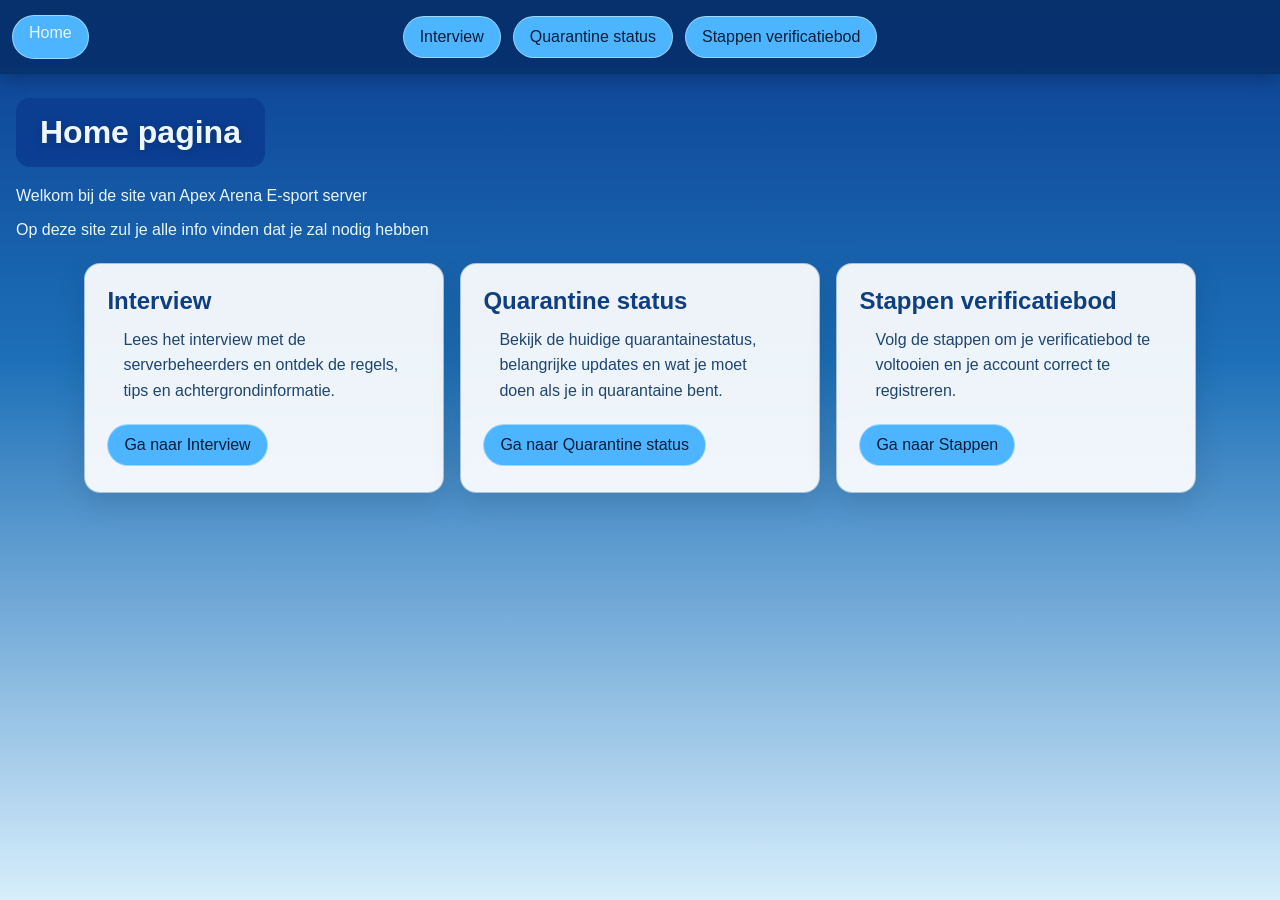
<file: index.html>
<!DOCTYPE html>
<html>
    <head>
        <title>Info Apex Arena E-sport server</title>
        <link rel="stylesheet" href="main.css">
    </head>
    <header>
        <nav id="nav">
            <a class="button image-nav-button" href="index.html">
                <p class="nav-text">Home</p>
            </a>
            <div class="nav-links">
                <a class="button" href="Interview.html">Interview</a>
                <a class="button" href="Quarantine status.html">Quarantine status</a>
                <a class="button" href="Stappen verificatiebod.html">Stappen verificatiebod</a>
            </div>
        </nav>
    </header>
    <body>
        <h1 class="background-color" style="text-align:center;">Home pagina</h1>
        <p>Welkom bij de site van Apex Arena E-sport server</p>
        <p>Op deze site zul je alle info vinden dat je zal nodig hebben</p>

        <section class="page-cards">
            <article class="card">
                <h2>Interview</h2>
                <p>Lees het interview met de serverbeheerders en ontdek de regels, tips en achtergrondinformatie.</p>
                <a class="button card-link" href="Interview.html">Ga naar Interview</a>
            </article>
            <article class="card">
                <h2>Quarantine status</h2>
                <p>Bekijk de huidige quarantainestatus, belangrijke updates en wat je moet doen als je in quarantaine bent.</p>
                <a class="button card-link" href="Quarantine status.html">Ga naar Quarantine status</a>
            </article>
            <article class="card">
                <h2>Stappen verificatiebod</h2>
                <p>Volg de stappen om je verificatiebod te voltooien en je account correct te registreren.</p>
                <a class="button card-link" href="Stappen verificatiebod.html">Ga naar Stappen</a>
            </article>
        </section>
    </body>
</html>
</file>
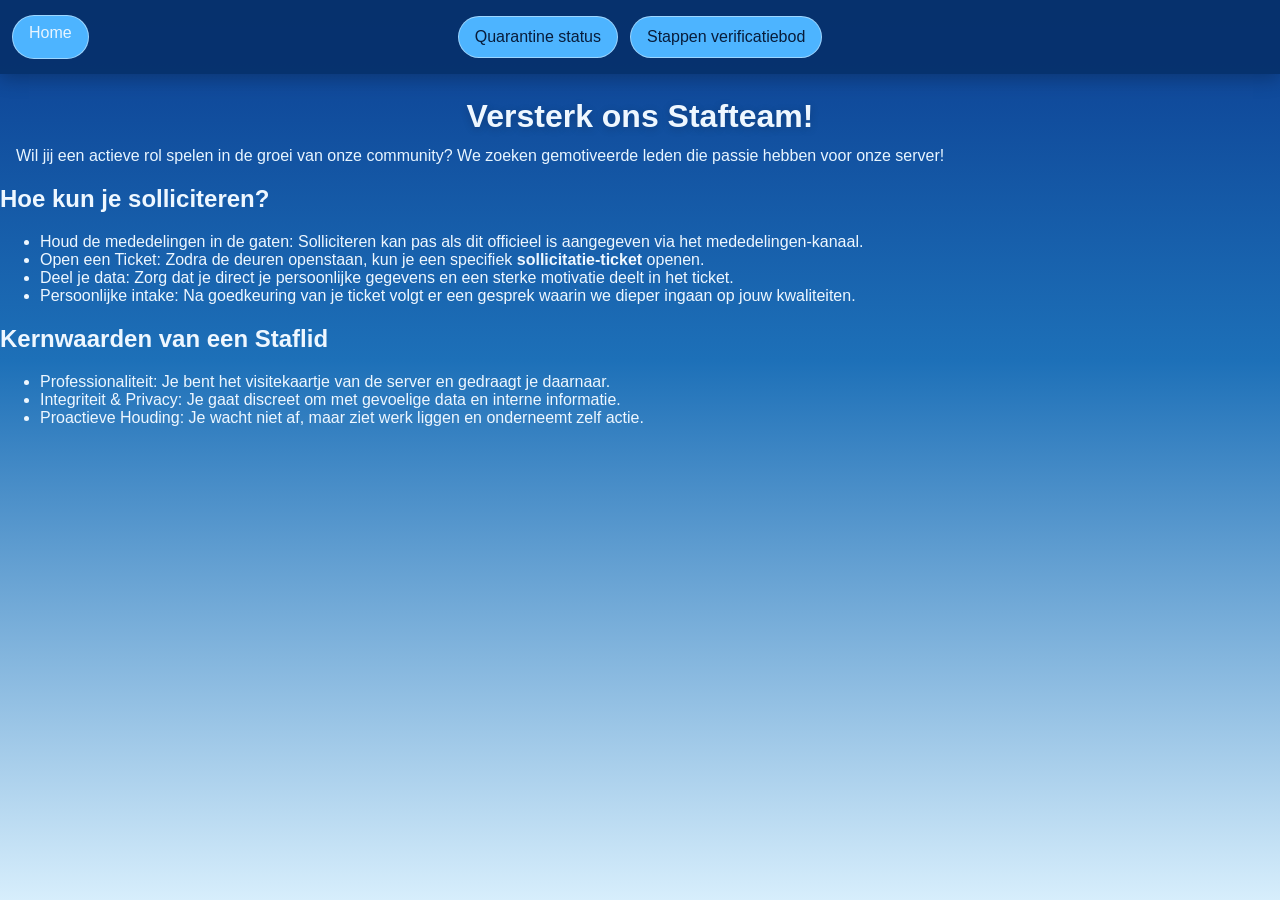
<file: Interview.html>
<!DOCTYPE html>
<html>
    <head>
        <title>Info Apex Arena E-sport server</title>
        <link rel="stylesheet" href="main.css">
    </head>
    <header>
        <nav id="nav">
            <a class="button image-nav-button" href="index.html">
                <p class="nav-text">Home</p>
            </a>
            <div class="nav-links">
                <a class="button" href="Quarantine status.html">Quarantine status</a>
                <a class="button" href="Stappen verificatiebod.html">Stappen verificatiebod</a>
            </div>
        </nav>
    </header>
    <body>

        <div class="section">
            <h1>Versterk ons Stafteam!</h1>
            <p>Wil jij een actieve rol spelen in de groei van onze community? We zoeken gemotiveerde leden die passie hebben voor onze server!</p>

            <h2>Hoe kun je solliciteren?</h2>
            <ul>
                <li><span class="highlight">Houd de mededelingen in de gaten:</span> Solliciteren kan pas als dit officieel is aangegeven via het mededelingen-kanaal.</li>
                <li><span class="highlight">Open een Ticket:</span> Zodra de deuren openstaan, kun je een specifiek <strong>sollicitatie-ticket</strong> openen.</li>
                <li><span class="highlight">Deel je data:</span> Zorg dat je direct je persoonlijke gegevens en een sterke motivatie deelt in het ticket.</li>
                <li><span class="highlight">Persoonlijke intake:</span> Na goedkeuring van je ticket volgt er een gesprek waarin we dieper ingaan op jouw kwaliteiten.</li>
            </ul>

            <h2>Kernwaarden van een Staflid</h2>
            <ul class="value-list">
                <li><span class="highlight">Professionaliteit:</span> Je bent het visitekaartje van de server en gedraagt je daarnaar.</li>
                <li><span class="highlight">Integriteit & Privacy:</span> Je gaat discreet om met gevoelige data en interne informatie.</li>
                <li><span class="highlight">Proactieve Houding:</span> Je wacht niet af, maar ziet werk liggen en onderneemt zelf actie.</li>
            </ul>
        </div>

    </body>
</html>
</file>
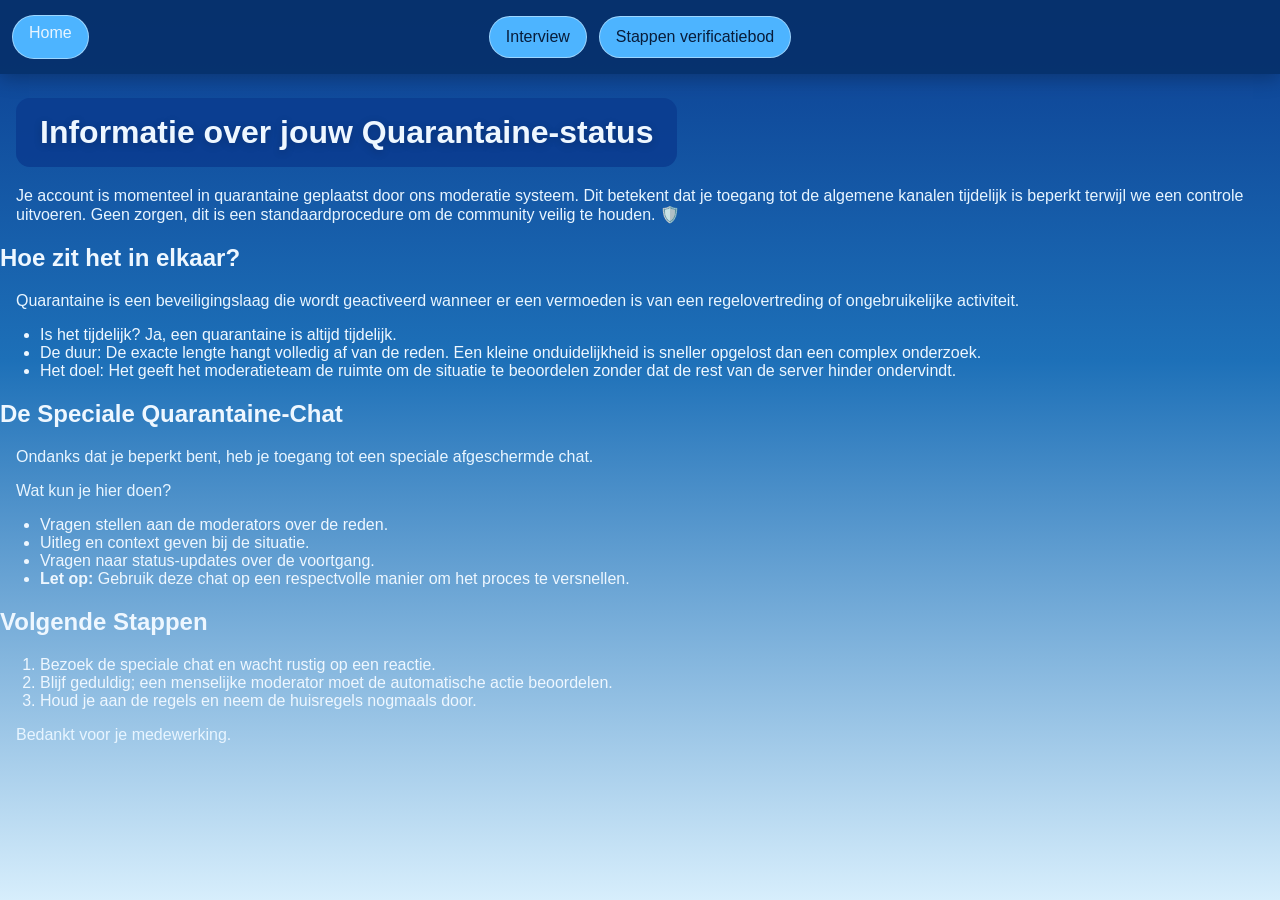
<file: Quarantine status.html>
<!DOCTYPE html>
<html>
    <head>
        <title>Info Apex Arena E-sport server</title>
        <link rel="stylesheet" href="main.css">
    </head>
    <header>
        <nav id="nav">
            <a class="button image-nav-button" href="index.html">
                <p class="nav-text">Home</p>
            </a>
            <div class="nav-links">
                <a class="button" href="Interview.html">Interview</a>
                <a class="button" href="Stappen verificatiebod.html">Stappen verificatiebod</a>
            </div>
        </nav>
    </header>
    <body>

        <div>
            <h1 class="background-color" style="text-align:center;">Informatie over jouw Quarantaine-status</h1>
            <p>Je account is momenteel in quarantaine geplaatst door ons moderatie systeem. Dit betekent dat je toegang tot de algemene kanalen tijdelijk is beperkt terwijl we een controle uitvoeren. Geen zorgen, dit is een standaardprocedure om de community veilig te houden. 🛡️</p>

            <h2>Hoe zit het in elkaar?</h2>
            <p>Quarantaine is een beveiligingslaag die wordt geactiveerd wanneer er een vermoeden is van een regelovertreding of ongebruikelijke activiteit.</p>
            <ul>
                <li><span class="highlight">Is het tijdelijk?</span> Ja, een quarantaine is altijd tijdelijk.</li>
                <li><span class="highlight">De duur:</span> De exacte lengte hangt volledig af van de reden. Een kleine onduidelijkheid is sneller opgelost dan een complex onderzoek.</li>
                <li><span class="highlight">Het doel:</span> Het geeft het moderatieteam de ruimte om de situatie te beoordelen zonder dat de rest van de server hinder ondervindt.</li>
            </ul>

            <h2>De Speciale Quarantaine-Chat</h2>
            <p>Ondanks dat je beperkt bent, heb je toegang tot een speciale afgeschermde chat.</p>
            <p>Wat kun je hier doen?</p>
            <ul>
                <li>Vragen stellen aan de moderators over de reden.</li>
                <li>Uitleg en context geven bij de situatie.</li>
                <li>Vragen naar status-updates over de voortgang.</li>
                <li><strong>Let op:</strong> Gebruik deze chat op een respectvolle manier om het proces te versnellen.</li>
            </ul>

            <h2>Volgende Stappen</h2>
            <ol>
                <li>Bezoek de speciale chat en wacht rustig op een reactie.</li>
                <li>Blijf geduldig; een menselijke moderator moet de automatische actie beoordelen.</li>
                <li>Houd je aan de regels en neem de huisregels nogmaals door.</li>
            </ol>
            
            <p class="footer">Bedankt voor je medewerking.</p>
        </div>

</body>
</html>
</file>
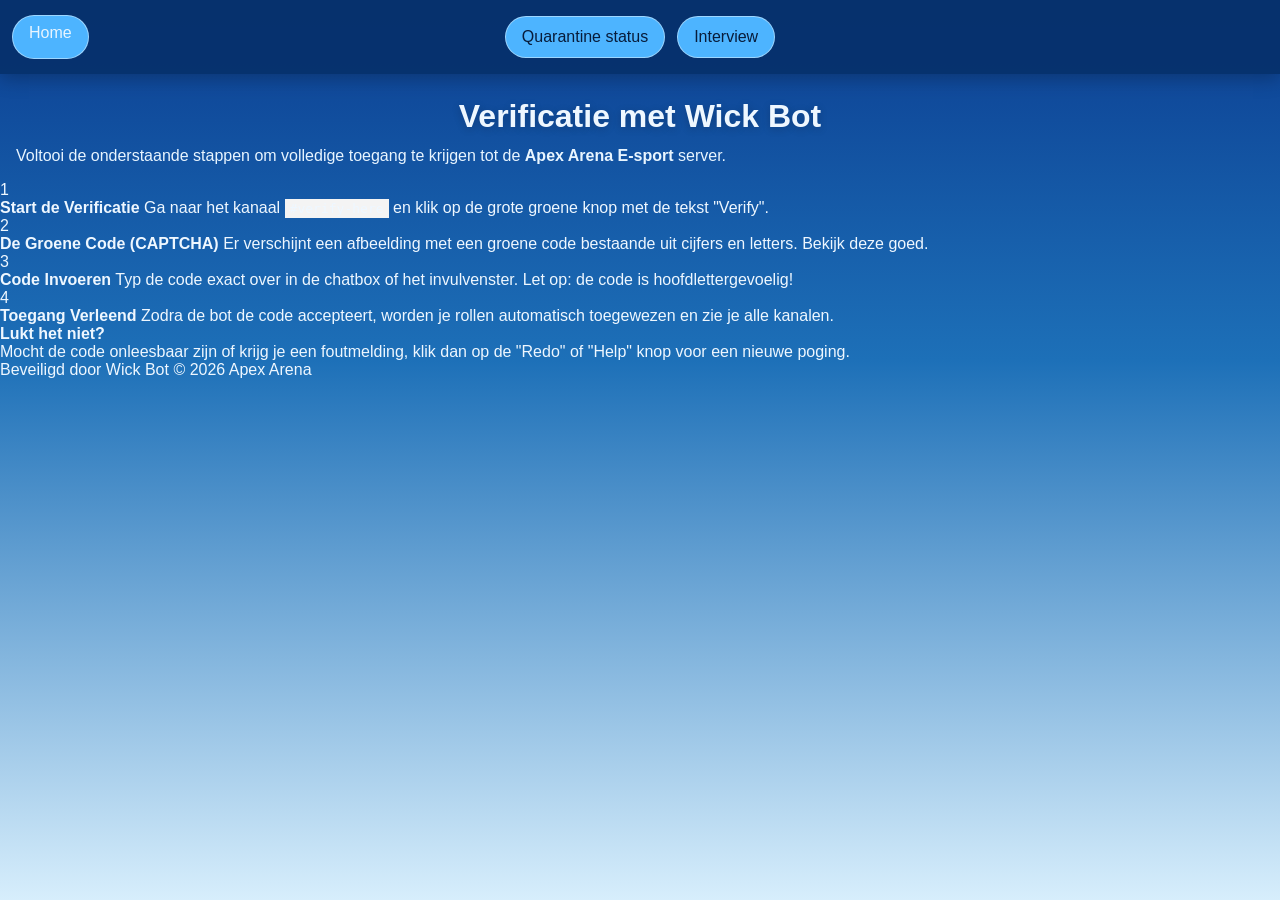
<file: Stappen verificatiebod.html>
<!DOCTYPE html>
<html>
    <head>
        <title>Info Apex Arena E-sport server</title>
        <link rel="stylesheet" href="main.css">
    </head>
    <header>
        <nav id="nav">
            <a class="button image-nav-button" href="index.html">
                <p class="nav-text">Home</p>
            </a>
            <div class="nav-links">
                <a class="button" href="Quarantine status.html">Quarantine status</a>
                <a class="button" href="Interview.html">Interview</a>
            </div>
        </nav>
    <body>

        <div class="verification-card">
            <div class="header">
                <h1>Verificatie met Wick Bot</h1>
            </div>
            
            <div class="content">
                <p>Voltooi de onderstaande stappen om volledige toegang te krijgen tot de <strong>Apex Arena E-sport</strong> server.</p>

                <div class="step">
                    <div class="step-number">1</div>
                    <div class="step-text">
                        <strong>Start de Verificatie</strong>
                        Ga naar het kanaal <code style="background:#f4f4f4; padding:2px 5px;">#verify-here</code> en klik op de grote groene knop met de tekst "Verify".
                    </div>
                </div>

                <div class="step">
                    <div class="step-number">2</div>
                    <div class="step-text">
                        <strong>De Groene Code (CAPTCHA)</strong>
                        Er verschijnt een afbeelding met een groene code bestaande uit cijfers en letters. Bekijk deze goed.
                    </div>
                </div>

                <div class="step">
                    <div class="step-number">3</div>
                    <div class="step-text">
                        <strong>Code Invoeren</strong>
                        Typ de code exact over in de chatbox of het invulvenster. Let op: de code is hoofdlettergevoelig!
                    </div>
                </div>

                <div class="step">
                    <div class="step-number">4</div>
                    <div class="step-text">
                        <strong>Toegang Verleend</strong>
                        Zodra de bot de code accepteert, worden je rollen automatisch toegewezen en zie je alle kanalen.
                    </div>
                </div>

                <div class="warning-box">
                    <strong>Lukt het niet?</strong><br>
                    Mocht de code onleesbaar zijn of krijg je een foutmelding, klik dan op de "Redo" of "Help" knop voor een nieuwe poging.
                </div>
            </div>
        </div>

        <div class="footer-note">
            Beveiligd door Wick Bot &copy; 2026 Apex Arena
        </div>

    </body>
</html>
</file>
<file: main.css>
* {
  box-sizing: border-box;
}

body {
  margin: 0;
  font-family: Arial, Helvetica, sans-serif;
  background: linear-gradient(180deg, #0b3d91 0%, #1d70b8 40%, #d7eefc 100%);
  color: #eef7ff;
  min-height: 100vh;
}

h1 {
  color: #eef7ff;
  text-align: center;
  margin: 1.5rem 1rem 0.75rem;
  text-shadow: 0 2px 8px rgba(0, 0, 0, 0.2);
}

p {
  color: #e8f5ff;
  margin: 0.5rem 1rem 1rem;
}

.background-color {
  background-color: rgba(11, 61, 145, 0.92);
  padding: 1rem 1.5rem;
  border-radius: 14px;
  display: inline-block;
}

#nav {
  background: rgba(6, 48, 107, 0.92);
  position: relative;
  display: flex;
  align-items: center;
  justify-content: center;
  padding: 0.75rem 1rem;
  box-shadow: 0 4px 18px rgba(0, 0, 0, 0.25);
}

.nav-links {
  display: flex;
  justify-content: center;
  gap: 0.75rem;
  width: 100%;
  flex-wrap: wrap;
}

.page-cards {
  display: flex;
  flex-wrap: wrap;
  justify-content: center;
  gap: 1rem;
  margin: 1.5rem auto;
  max-width: 1200px;
  padding: 0 1rem 2rem;
}

.card {
  background-color: rgba(255, 255, 255, 0.92);
  border: 1px solid rgba(35, 101, 179, 0.35);
  border-radius: 16px;
  box-shadow: 0 10px 30px rgba(0, 0, 0, 0.12);
  flex: 1 1 300px;
  padding: 1.4rem;
  min-width: 260px;
  max-width: 360px;
}

.card h2 {
  margin-top: 0;
  margin-bottom: 0.75rem;
  color: #0f3f7f;
}

.card p {
  margin-bottom: 1rem;
  line-height: 1.6;
  color: #1f466f;
}

.card-link {
  width: fit-content;
}

.button {
  background-color: #4db4ff;
  display: inline-flex;
  align-items: center;
  justify-content: center;
  margin: 0.25rem 0;
  text-align: center;
  padding: 0.7rem 1rem;
  color: #081c3a;
  text-decoration: none;
  border-radius: 999px;
  border: 1px solid rgba(255, 255, 255, 0.45);
  transition: transform 0.2s ease, background-color 0.2s ease, box-shadow 0.2s ease;
}

.button:hover,
.button:focus {
  background-color: #1c8cff;
  color: #ffffff;
  transform: translateY(-1px);
  box-shadow: 0 10px 18px rgba(0, 86, 166, 0.2);
}

.image-nav-button {
  position: absolute;
  left: 0.75rem;
  top: 50%;
  transform: translateY(-50%);
  margin: 0;
  padding: 0;
}

.image-nav-button img {
  width: 50px;
  height: auto;
  border-radius: 8px;
  border: 2px solid transparent;
  transition: transform 0.3s ease, border-color 0.3s ease;
}

.image-nav-button img:hover {
  transform: scale(1.1);
  border-color: #cce7ff;
  cursor: pointer;
}

@media (max-width: 720px) {
  #nav {
    flex-direction: column;
    align-items: stretch;
  }

  .image-nav-button {
    position: static;
    transform: none;
    margin-bottom: 0.75rem;
  }

  .nav-links {
    gap: 0.5rem;
  }
}
</file>
